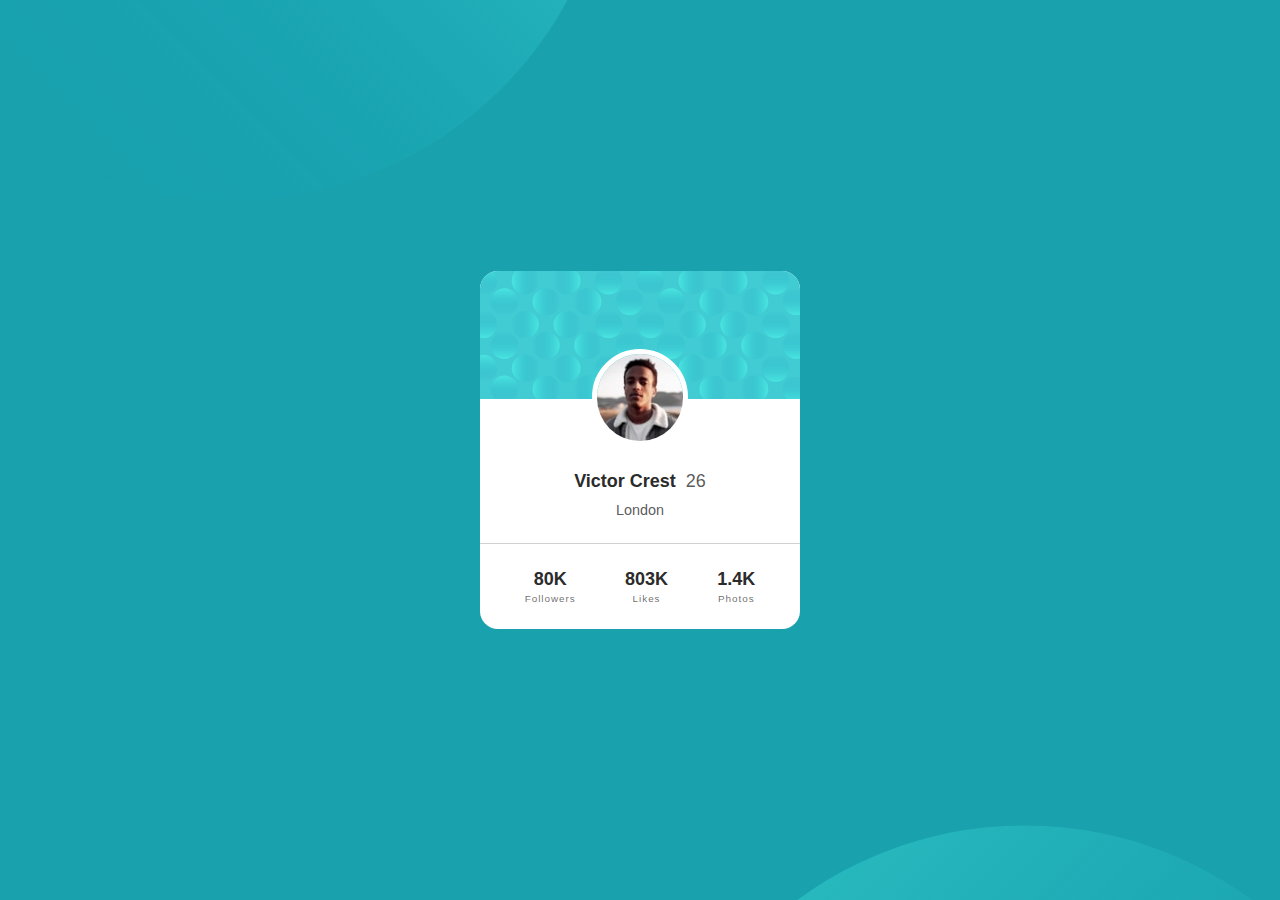
<file: index.html>
<!DOCTYPE html>
<html lang="en">
<head>
    <meta charset="UTF-8">
    <meta http-equiv="X-UA-Compatible" content="IE=edge">
    <meta name="viewport" content="width=device-width, initial-scale=1.0">
    <link rel="icon" href="./img/favicon-32x32.png">
    <link rel="stylesheet" href="style.css">
    <title>challenge3</title>
</head>
<body>
    <main>
        <div class="bg-circle">
            <img class="top-circle" src="./img/bg-pattern-top.svg" alt="">
            <img class="bottom-circle" src="./img/bg-pattern-bottom.svg" alt="">
        </div>
        <!-- -------------------------------------------------------profile card  -->
        <div class="profile-card-container">
            <div class="profile-bg">
                <img src="./img/bg-pattern-card.svg" alt="background-img">
            </div>
            <div class="user">
                <img src="./img/image-victor.jpg" alt="user picture">
                <h2>Victor Crest
                    <span>
                        26
                    </span>
                </h2>
                <p>
                    London
                </p>
            </div>
            <div class="cart-footer">
                <div class="followers">
                    <h4>80K</h4>
                    <p>Followers</p>
                </div>
                <div class="likes">
                    <h4>803K</h4>
                    <p>Likes</p>
                </div>
                <div class="photos">
                    <h4>1.4K</h4>
                    <p>Photos</p>
                </div>
            </div>

        </div>

    </main>
</body>
</html>
</file>
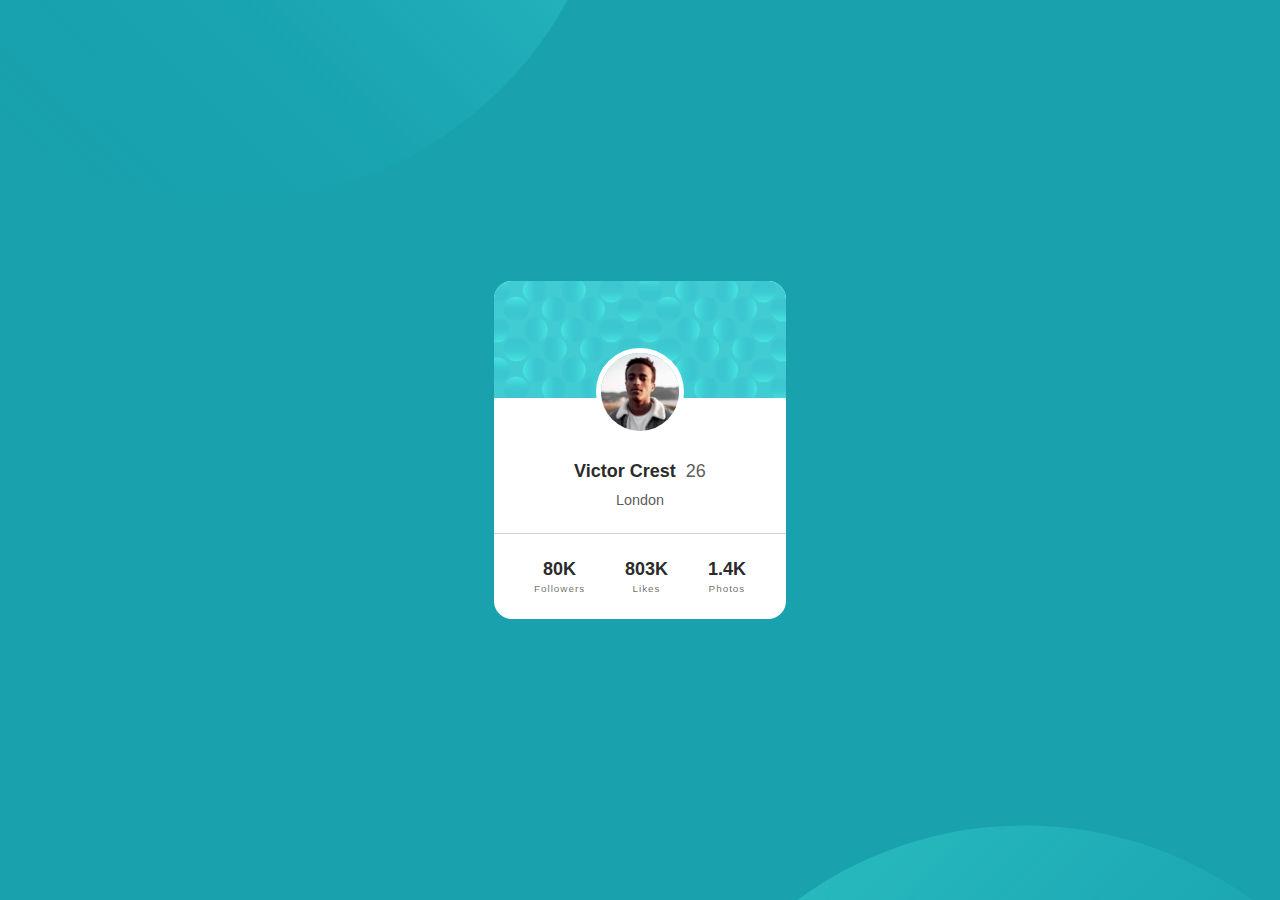
<file: challenge3.htm>
<!DOCTYPE html>
<html lang="en">
<head>
    <meta charset="UTF-8">
    <meta http-equiv="X-UA-Compatible" content="IE=edge">
    <meta name="viewport" content="width=device-width, initial-scale=1.0">
    <link rel="icon" href="/img/favicon-32x32.png">
    <link rel="stylesheet" href="/css/challenge3.css">
    <title>challenge3</title>
</head>
<body>
    <main>
        <div class="bg-circle">
            <img class="top-circle" src="/img/bg-pattern-top.svg" alt="">
            <img class="bottom-circle" src="/img/bg-pattern-bottom.svg" alt="">
        </div>
        <!-- -------------------------------------------------------profile card  -->
        <div class="profile-card-container">
            <div class="profile-bg">
                <img src="/img/bg-pattern-card.svg" alt="background-img">
            </div>
            <div class="user">
                <img src="/img/image-victor.jpg" alt="user picture">
                <h2>Victor Crest
                    <span>
                        26
                    </span>
                </h2>
                <p>
                    London
                </p>
            </div>
            <div class="cart-footer">
                <div class="followers">
                    <h4>80K</h4>
                    <p>Followers</p>
                </div>
                <div class="likes">
                    <h4>803K</h4>
                    <p>Likes</p>
                </div>
                <div class="photos">
                    <h4>1.4K</h4>
                    <p>Photos</p>
                </div>
            </div>

        </div>

    </main>
</body>
</html>
</file>
<file: style.css>
/* --------- fonts ---------- */
@import url("https://fonts.google.com/specimen/Kumbh+Sans");
*{
    margin: 0;
    padding: 0;
    border: 0;
    box-sizing: border-box;
}
body{
    font-family: "Kumbh Sans" , sans-serif;
    font-size: 18px;
    color: hsl(0, 0%, 17%);
    background-color: hsl(185, 75%, 39%);
    height: 100vh;
    width:100vw;
}
main{
    height: 100vh;
    width: 100vw;
    display: flex;
    align-items: center;
    justify-content: center;
    position: relative;
    overflow: hidden;
}
.profile-card-container{
    width: 25%;
    background-color: white;
    border-radius: 18px;
    text-align: center;
    position:fixed;
/* ************************************background image in top of card************* */
}
.profile-bg img{
    background-size: cover;
    width: 100%;
    border-radius: 18px 18px 0 0 ;
}
/* *******************************user image /name /age /city***************** */
.user img{
    overflow: hidden;
    border-radius: 50%;
    border: 5px solid white;
    margin: -55px auto 20px;
    width: 30.1%;
}
.user h2{
    margin-bottom: 10px;
}
.user span{
    color: rgba(48, 48, 48, 0.808);
    font-weight: 100;
    padding-left: 5px;
}
.user p{
    color: rgba(48, 48, 48, 0.808);
    font-size: 0.8em;
    margin-bottom: 25px;
}
/* *********************************footer cart********************* */
.cart-footer h4 , .user h2{
    font-size: 1em;
}
.cart-footer{
    border-top: 0.75px solid hsla(0, 0%, 59%, 0.438);
    display: flex;
    justify-content: space-around;
    padding: 25px 20px;
}
.followers , .likes , .photos{
    display: flex;
    flex-direction: column;
    align-items: center;
    justify-content: center;
}
.cart-footer p{
    color: rgba(48, 48, 48, 0.719);
    font-size: 0.55em;
    letter-spacing: 0.1em;
    margin-top: 3px;
}
/* ************************************two circle in background******************** */
.bg-circle img{
    position: fixed;
    width:60vw;
}
.top-circle{
    top: -63%;
    left: -12%;
}
.bottom-circle{
    bottom: -77%;
    right: -10%;
}
/* ---------------------------phone size--------------- */
@media only screen and (max-width:850px) {
    body{
        min-width: 300px;
    }
    .profile-card-container{
        width:290px;
    }
    .top-circle{
        top: -15%;
        left: -20%;
    }
    .bottom-circle{
        bottom: -15%;
        right: -20%;
    }
}
</file>
<file: css/challenge3.css>
/* --------- fonts ---------- */
@import url("https://fonts.google.com/specimen/Kumbh+Sans");
*{
    margin: 0;
    padding: 0;
    border: 0;
    box-sizing: border-box;
}
body{
    font-family: "Kumbh Sans" , sans-serif;
    font-size: 18px;
    color: hsl(0, 0%, 17%);
    background-color: hsl(185, 75%, 39%);
    height: 100vh;
    width:100vw;
}
main{
    height: 100vh;
    width: 100vw;
    display: flex;
    align-items: center;
    justify-content: center;
    position: relative;
    overflow: hidden;
}
.profile-card-container{
    width: 22.80%;
    background-color: white;
    border-radius: 18px;
    text-align: center;
    position:fixed;
/* ************************************background image in top of card************* */
}
.profile-bg img{
    background-size: cover;
    width: 100%;
    border-radius: 18px 18px 0 0 ;
}
/* *******************************user image /name /age /city***************** */
.user img{
    overflow: hidden;
    border-radius: 50%;
    border: 5px solid white;
    margin: -55px auto 20px;
    width: 30.1%;
}
.user h2{
    margin-bottom: 10px;
}
.user span{
    color: rgba(48, 48, 48, 0.808);
    font-weight: 100;
    padding-left: 5px;
}
.user p{
    color: rgba(48, 48, 48, 0.808);
    font-size: 0.8em;
    margin-bottom: 25px;
}
/* *********************************footer cart********************* */
.cart-footer h4 , .user h2{
    font-size: 1em;
}
.cart-footer{
    border-top: 0.75px solid hsla(0, 0%, 59%, 0.438);
    display: flex;
    justify-content: space-around;
    padding: 25px 20px;
}
.followers , .likes , .photos{
    display: flex;
    flex-direction: column;
    align-items: center;
    justify-content: center;
}
.cart-footer p{
    color: rgba(48, 48, 48, 0.719);
    font-size: 0.55em;
    letter-spacing: 0.1em;
    margin-top: 3px;
}
/* ************************************two circle in background******************** */
.bg-circle img{
    position: fixed;
    width:60vw;
}
.top-circle{
    top: -63%;
    left: -12%;
}
.bottom-circle{
    bottom: -77%;
    right: -10%;
}
</file>
